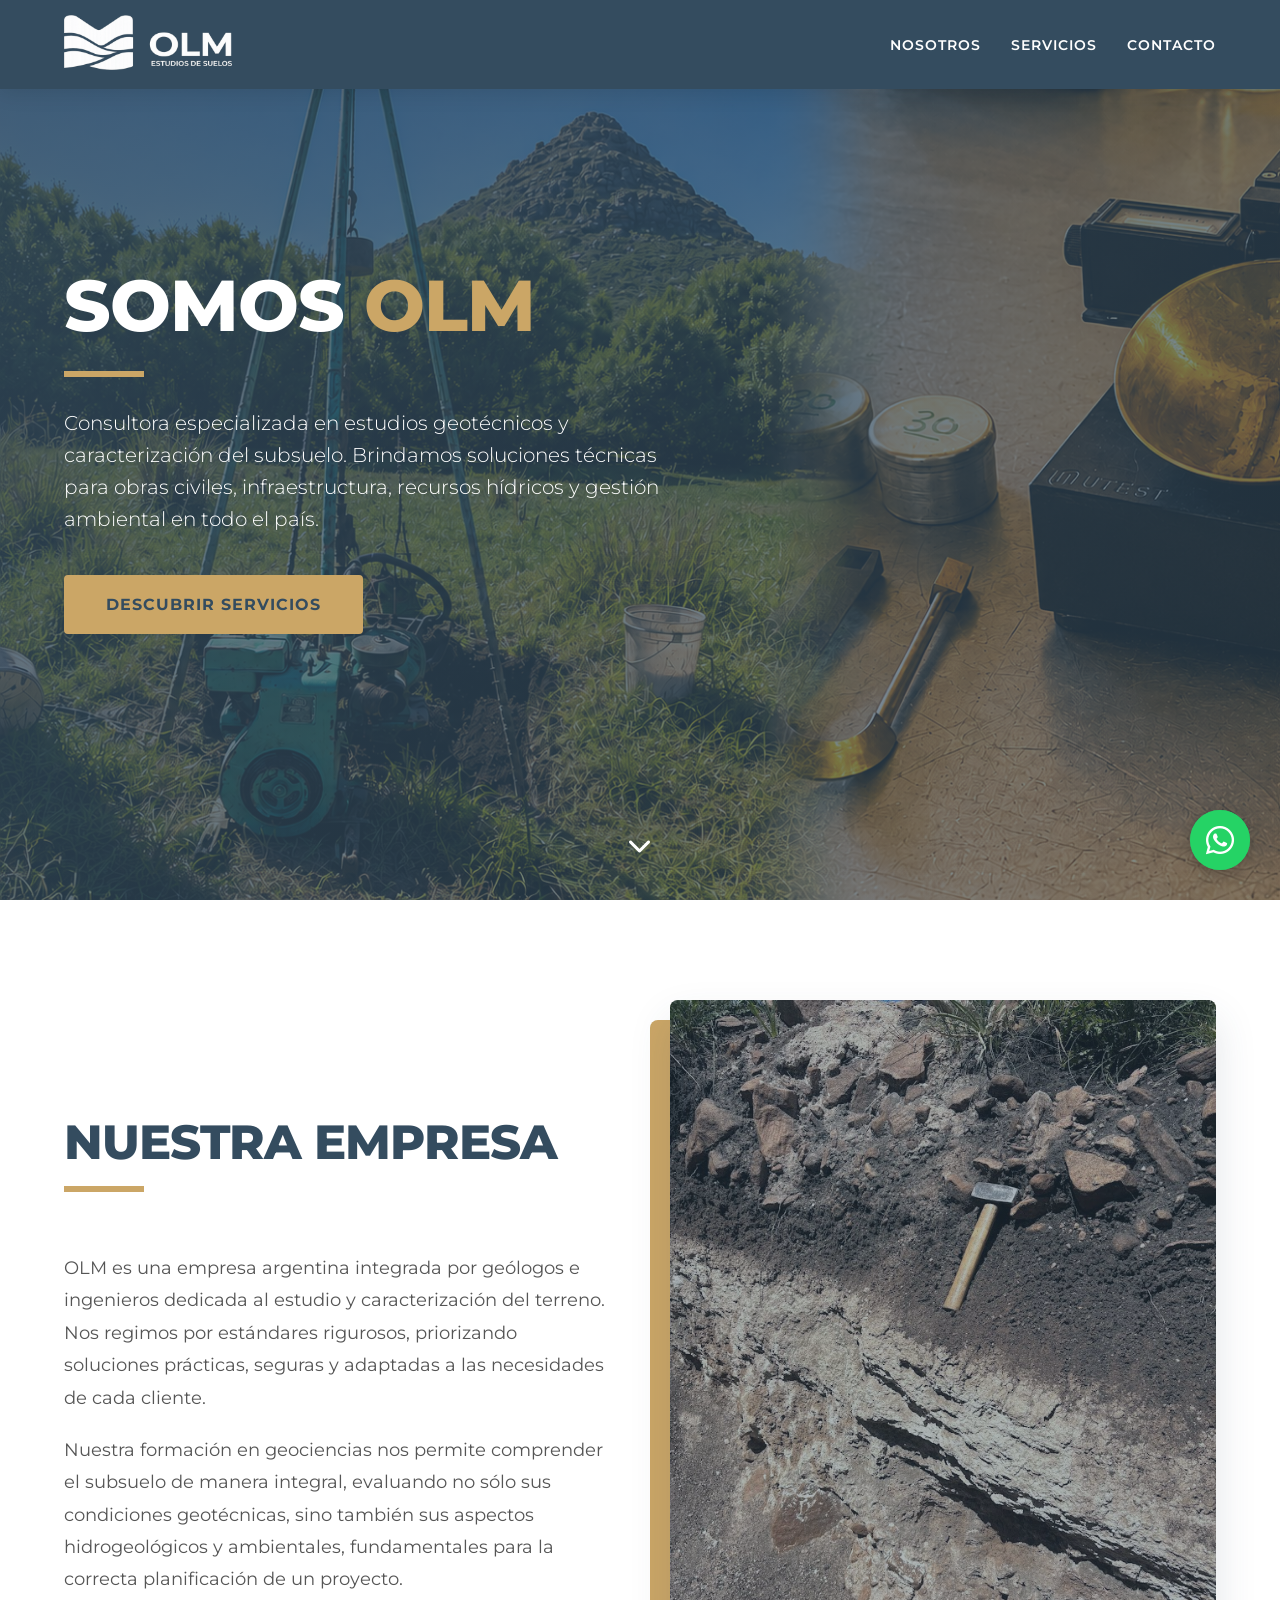
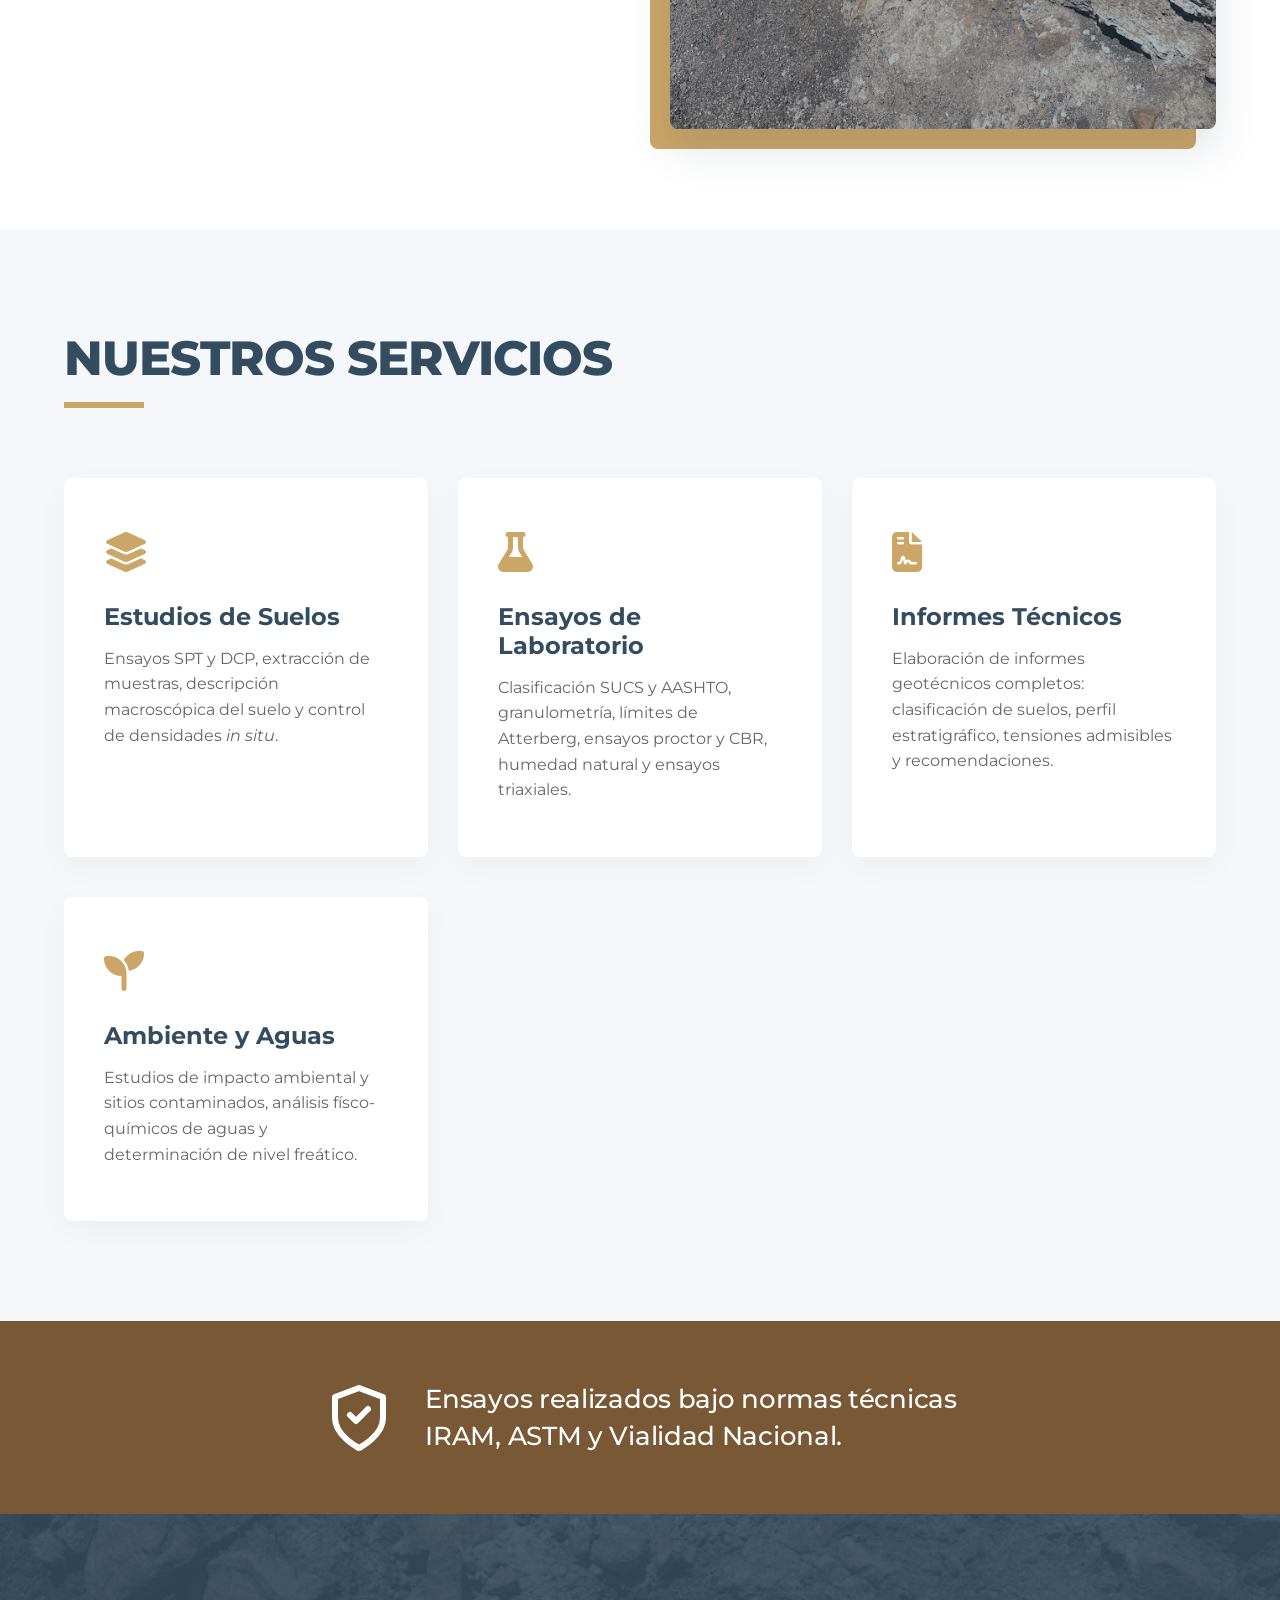
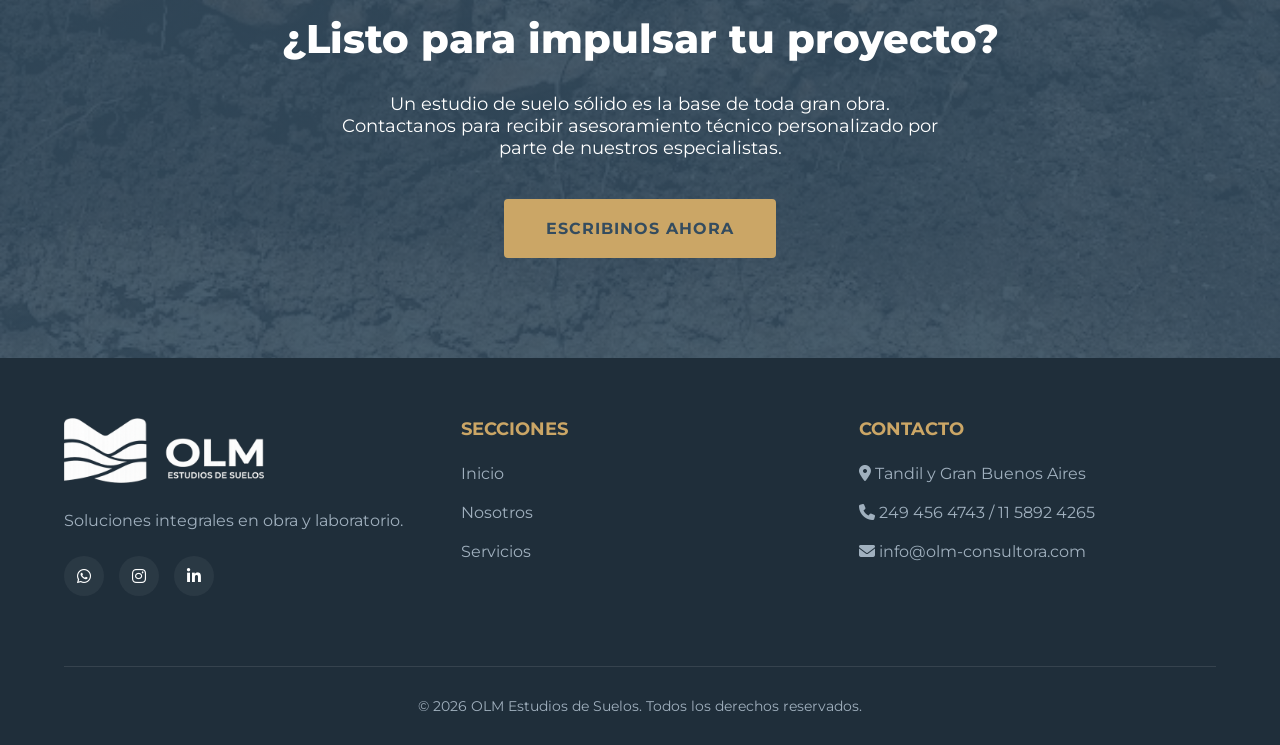
<file: index.html>
<!DOCTYPE html>
<html lang="es">
<head>
    <meta charset="UTF-8">
    <title>OLM - Estudios de Suelos</title>
    <link rel="icon" type="image/png" href="assets/ico_isologo.png">
    <meta name="viewport" content="width=device-width, initial-scale=1.0">

    <link href="https://fonts.googleapis.com/css2?family=Montserrat:wght@300;400;600;700;800&display=swap" rel="stylesheet">
    <link rel="stylesheet" href="https://cdnjs.cloudflare.com/ajax/libs/font-awesome/6.4.0/css/all.min.css">

    <link rel="stylesheet" href="styles.css">
</head>
<body>

<header id="header">
    <div class="logo">
        <a href="#">
            <img src="assets/logo_olm_blanco.png" alt="OLM Estudios de Suelos">
        </a>
    </div>
    <nav>
        <a href="#nosotros">Nosotros</a>
        <a href="#servicios">Servicios</a>
        <a href="#contacto">Contacto</a>
    </nav>
</header>

<section class="hero" id="inicio">
    <div class="hero-content reveal">
        <h1>SOMOS <span>OLM</span></h1>
        <div class="hero-bar"></div>
        <p>
            Consultora especializada en estudios geotécnicos y caracterización del subsuelo. 
            Brindamos soluciones técnicas para obras civiles, infraestructura, recursos hídricos
            y gestión ambiental en todo el país.
        </p>
        <a href="#servicios" class="hero-btn">Descubrir Servicios</a>
    </div>
    <a href="#nosotros" class="scroll-down"><i class="fa-solid fa-chevron-down"></i></a>
</section>

<section id="nosotros" class="about">
    <div class="about-content reveal">
        <div class="section-header">
            <h2 class="section-title">Nuestra Empresa</h2>
            <div class="section-bar"></div>
        </div>
        <p>
            OLM es una empresa argentina integrada por geólogos e ingenieros dedicada al estudio y caracterización del terreno. 
            Nos regimos por estándares rigurosos, priorizando soluciones prácticas, seguras y adaptadas a las necesidades de cada cliente.
        </p>
        <p>
            Nuestra formación en geociencias nos permite comprender el subsuelo de manera integral, evaluando no sólo
            sus condiciones geotécnicas, sino también sus aspectos hidrogeológicos y ambientales, fundamentales para 
            la correcta planificación de un proyecto.
        </p>
    </div>
    <div class="about-image reveal">
        <img src="assets/geo_martillo.jpg" alt="Estudios geotécnicos OLM">
    </div>
</section>

<section id="servicios" class="services">
    <div class="section-header reveal">
        <h2 class="section-title">Nuestros Servicios</h2>
        <div class="section-bar"></div>
    </div>

    <div class="services-grid">
        <div class="service-card-wrapper reveal">
            <div class="service-card">
                <div class="service-icon"><i class="fa-solid fa-layer-group"></i></div>
                <h3>Estudios de Suelos</h3>
                <p>Ensayos SPT y DCP, extracción de muestras, descripción macroscópica del suelo y control de densidades <i>in situ</i>.</p>
            </div>
        </div>

        <div class="service-card-wrapper reveal">
            <div class="service-card">
                <div class="service-icon"><i class="fa-solid fa-flask"></i></div>
                <h3>Ensayos de Laboratorio</h3>
                <p>Clasificación SUCS y AASHTO, granulometría, límites de Atterberg, ensayos proctor y CBR, humedad natural y ensayos triaxiales.</p>
            </div>
        </div>

        <div class="service-card-wrapper reveal">
            <div class="service-card">
                <div class="service-icon"><i class="fa-solid fa-file-contract"></i></div>
                <h3>Informes Técnicos</h3>
                <p>Elaboración de informes geotécnicos completos: clasificación de suelos, perfil estratigráfico, tensiones admisibles y recomendaciones.</p>
            </div>
        </div>

        <div class="service-card-wrapper reveal">
            <div class="service-card">
                <div class="service-icon"><i class="fa-solid fa-seedling"></i></div>
                <h3>Ambiente y Aguas</h3>
                <p>Estudios de impacto ambiental y sitios contaminados, análisis físco-químicos de aguas y determinación de nivel freático.</p>
            </div>
        </div>
    </div>
</section>

<section class="standards">
    <div class="standards-container reveal">
        <img src="assets/shield-check.svg" class="standards-icon" alt="Escudo de Seguridad">
        <p class="standards-text">
            Ensayos realizados bajo normas técnicas<br>IRAM, ASTM y Vialidad Nacional.
        </p>
    </div>
</section>

<section id="contacto" class="contact-cta">
    <div class="reveal">
        <h2>¿Listo para impulsar tu proyecto?</h2>
        <p>Un estudio de suelo sólido es la base de toda gran obra. Contactanos para recibir asesoramiento técnico personalizado por parte de nuestros especialistas.</p>
        <a href="mailto:info@olm-consultora.com" class="hero-btn">Escribinos Ahora</a>
    </div>
</section>

<footer>
    <div class="footer-grid">
        <div class="footer-col footer-logo">
            <img src="assets/logo_olm_blanco.png" alt="OLM">
            <p>Soluciones integrales en obra y laboratorio.</p>
            <div class="footer-social">
                <a href="https://wa.link/6kxc77" target="_blank"><i class="fa-brands fa-whatsapp"></i></a>
                <a href="https://www.instagram.com/olm.consultora/" target="_blank"><i class="fa-brands fa-instagram"></i></a>
                <a href="javascript:void(0);"><i class="fa-brands fa-linkedin-in"></i></a>
            </div>
        </div>
        <div class="footer-col">
            <h4>Secciones</h4>
            <a href="#inicio">Inicio</a>
            <a href="#nosotros">Nosotros</a>
            <a href="#servicios">Servicios</a>
        </div>
        <div class="footer-col">
            <h4>Contacto</h4>
            <p><i class="fa-solid fa-location-dot"></i> Tandil y Gran Buenos Aires</p>
            <p><i class="fa-solid fa-phone"></i> <a href="tel:+542494564743" class="phone-link">249 456 4743</a> / <a href="tel:+541158924265" class="phone-link">11 5892 4265</a></p>
            <a href="mailto:info@olm-consultora.com"><i class="fa-solid fa-envelope"></i> info@olm-consultora.com</a>
        </div>
    </div>
    <div class="footer-bottom">
        <p>© 2026 OLM Estudios de Suelos. Todos los derechos reservados.</p>
    </div>
</footer>

<a href="https://wa.link/6kxc77" class="whatsapp-float" target="_blank" rel="noopener noreferrer">
    <i class="fa-brands fa-whatsapp"></i>
</a>

<script>
    // Header Sticky Effect
    const header = document.getElementById('header');
    window.addEventListener('scroll', () => {
        if (window.scrollY > 50) {
            header.classList.add('scrolled');
        } else {
            header.classList.remove('scrolled');
        }
    });

    // Reveal on Scroll
    const reveals = document.querySelectorAll('.reveal');
    const revealOptions = {
        threshold: 0.15,
        rootMargin: "0px 0px -50px 0px"
    };

    const revealOnScroll = new IntersectionObserver(function(entries, observer) {
        entries.forEach(entry => {
            if (!entry.isIntersecting) {
                return;
            } else {
                entry.target.classList.add('active');
                observer.unobserve(entry.target);
            }
        });
    }, revealOptions);

    reveals.forEach(reveal => {
        revealOnScroll.observe(reveal);
    });
</script>

</body>
</html>
</file>
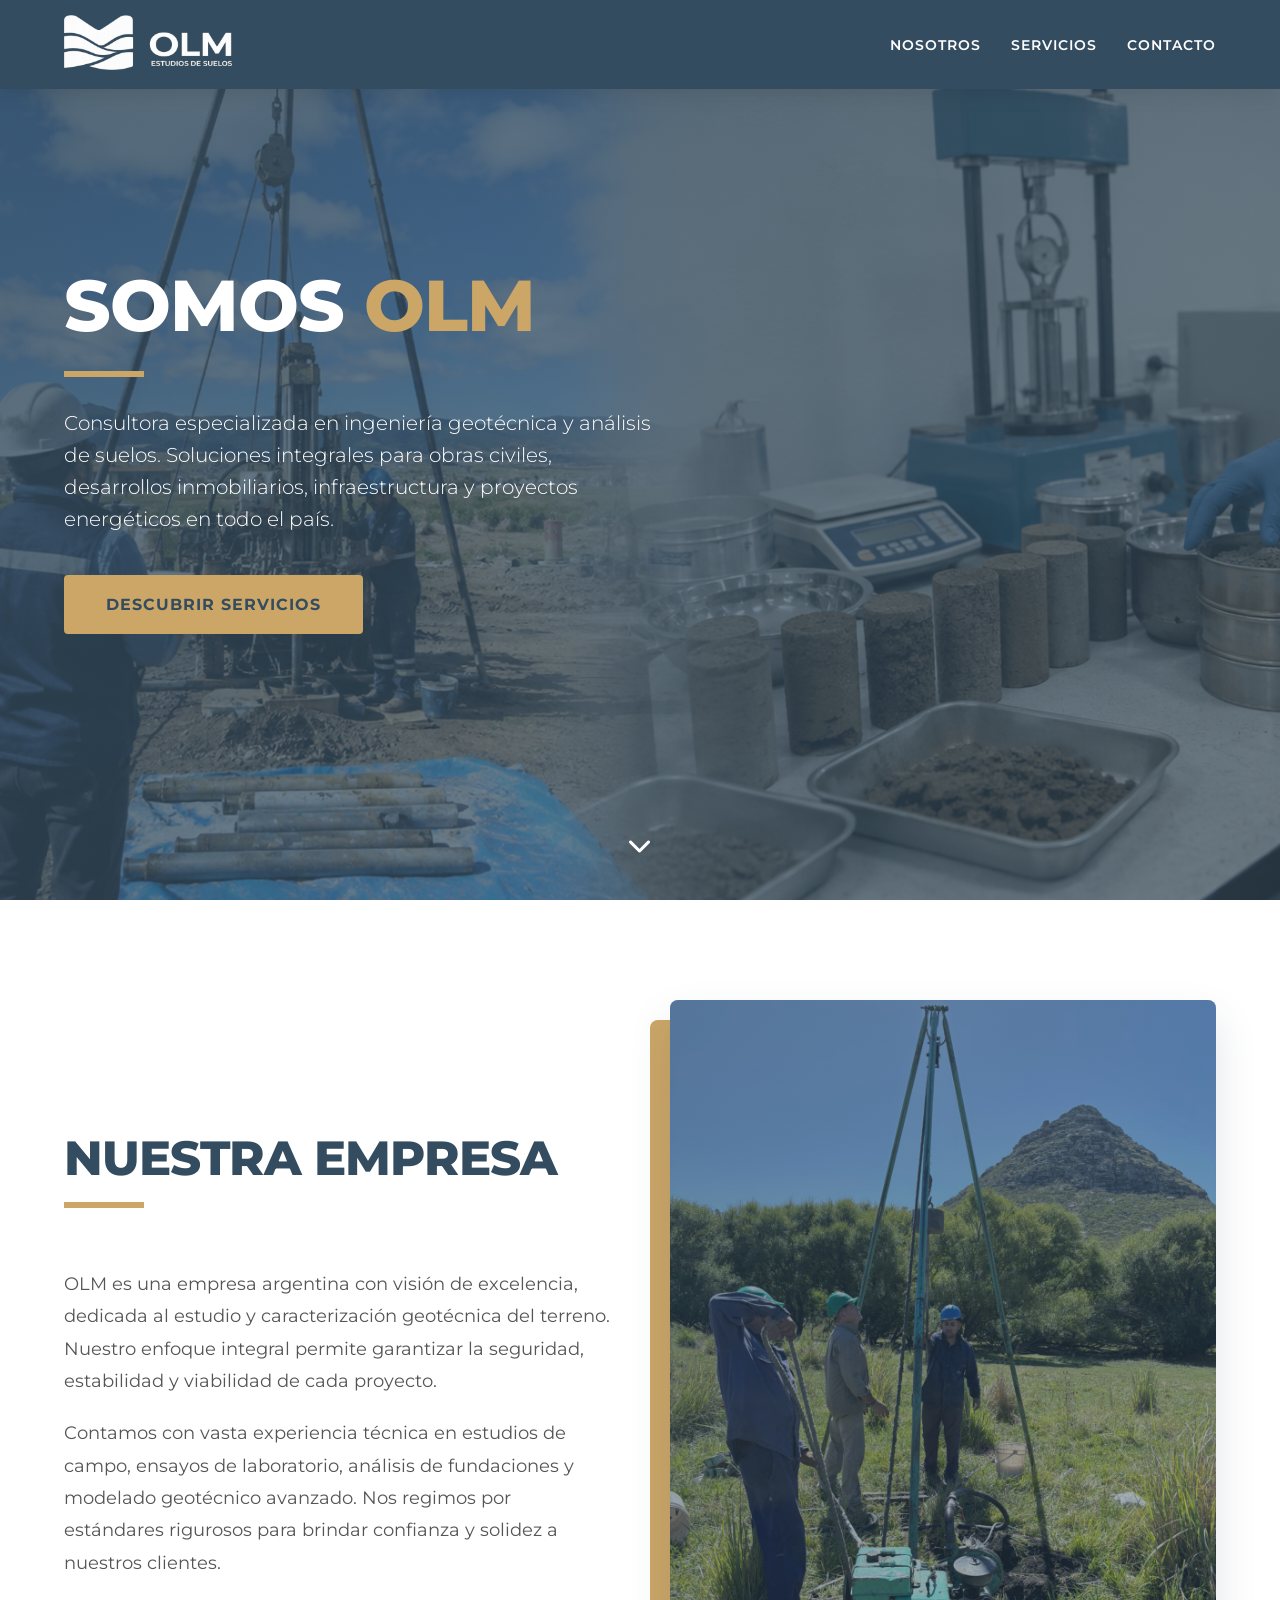
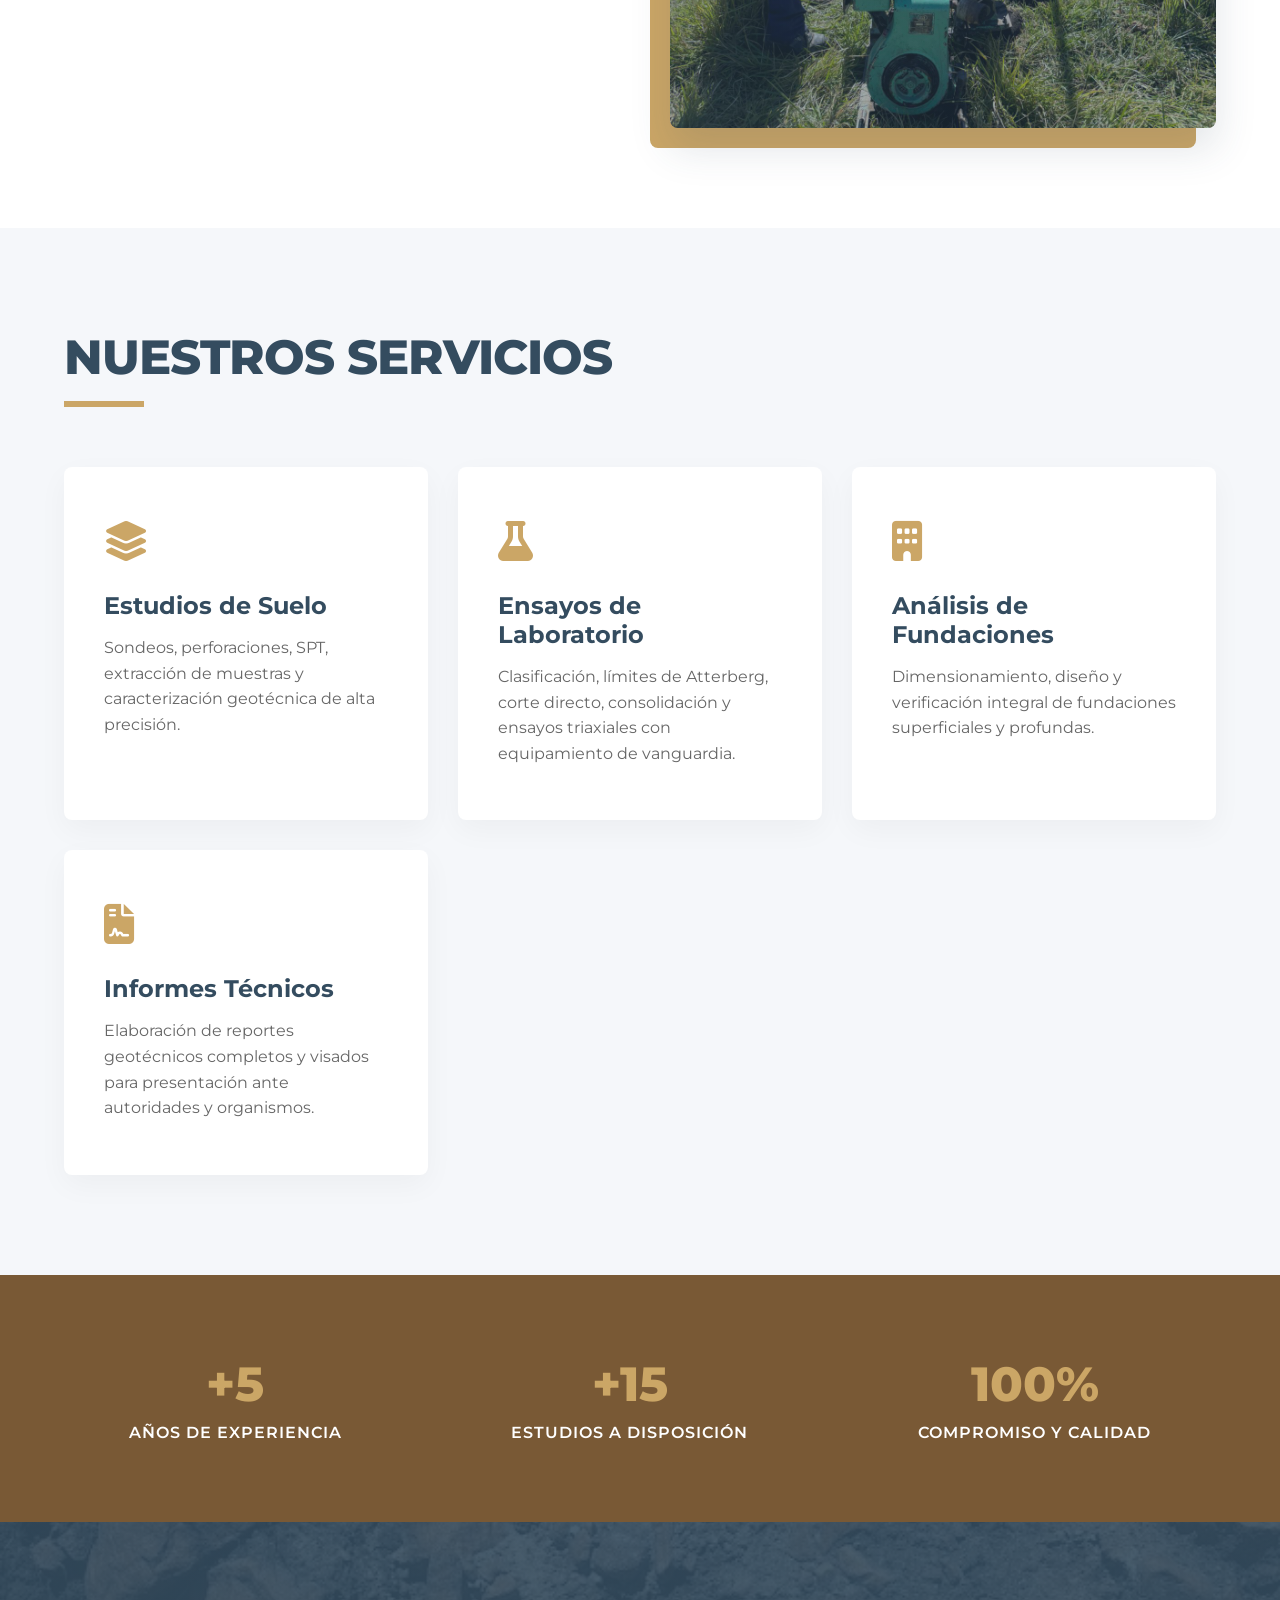
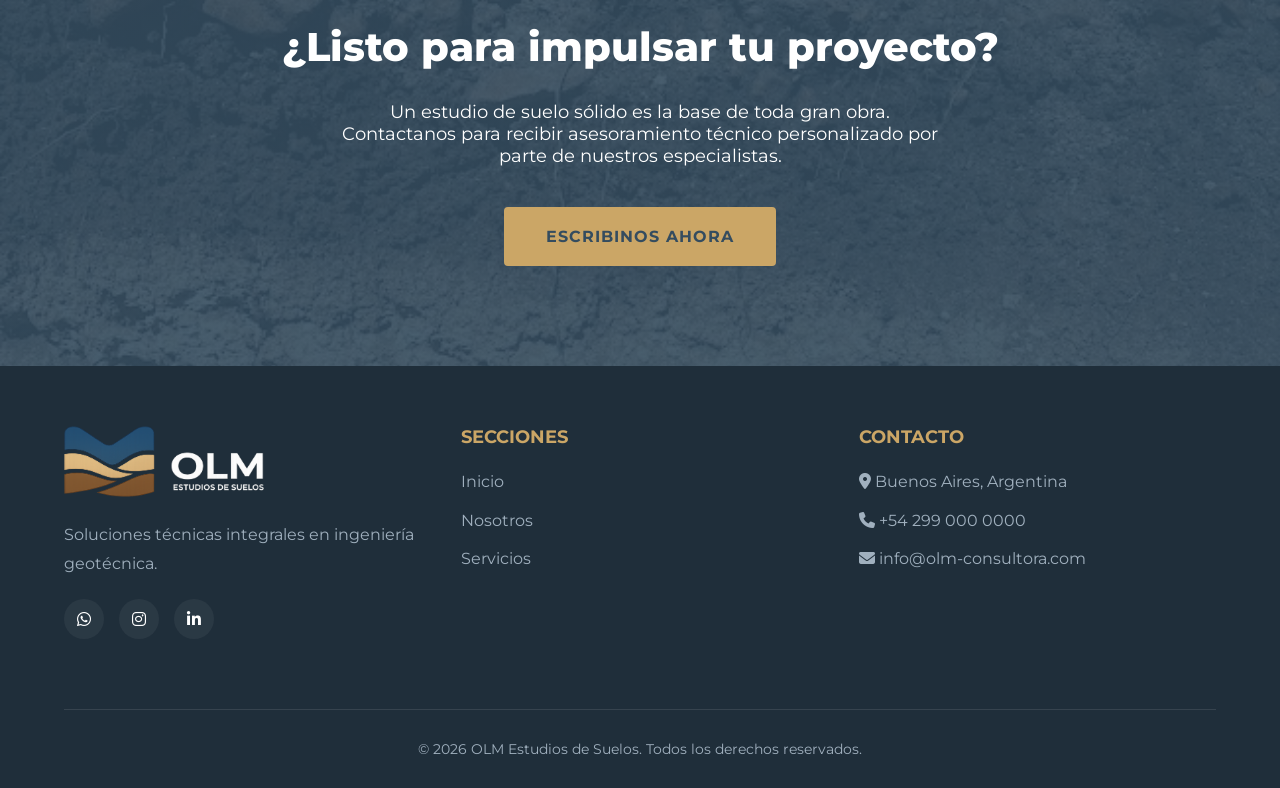
<file: index_version_beta.html>
<!DOCTYPE html>
<html lang="es">
<head>
    <meta charset="UTF-8">
    <title>OLM - Estudios de Suelos</title>
    <link rel="icon" type="image/png" href="assets/ico_isologo.png">
    <meta name="viewport" content="width=device-width, initial-scale=1.0">

    <link href="https://fonts.googleapis.com/css2?family=Montserrat:wght@300;400;600;700;800&display=swap" rel="stylesheet">
    <link rel="stylesheet" href="https://cdnjs.cloudflare.com/ajax/libs/font-awesome/6.4.0/css/all.min.css">

    <style>
        :root {
            --azul-profundo: #344C5F;
            --arena: #CBA666;
            --tierra: #795935;
            --blanco: #FFFFFF;
            --gris-claro: #F5F7FA;
            --transicion: all 0.4s cubic-bezier(0.25, 0.8, 0.25, 1);
        }

        * {
            margin: 0;
            padding: 0;
            box-sizing: border-box;
            font-family: 'Montserrat', sans-serif;
            scroll-behavior: smooth;
        }

        body {
            background-color: var(--blanco);
            color: var(--azul-profundo);
            overflow-x: hidden;
        }

        /* Utilidades de animación */
        .reveal {
            opacity: 0;
            transform: translateY(40px);
            transition: var(--transicion);
        }

        .reveal.active {
            opacity: 1;
            transform: translateY(0);
        }

        /* HEADER */
        header {
            position: fixed;
            width: 100%;
            top: 0;
            left: 0;
            background: var(--azul-profundo);
            padding: 15px 5%;
            display: flex;
            justify-content: space-between;
            align-items: center;
            z-index: 1000;
            box-shadow: 0 4px 20px rgba(0,0,0,0.1);
            transition: var(--transicion);
        }

        header.scrolled {
            padding: 10px 5%;
            background: rgba(52, 76, 95, 0.95);
            backdrop-filter: blur(10px);
        }

        .logo {
            display: flex;
            align-items: center;
        }

        .logo img {
            height: 55px;
            transition: var(--transicion);
        }

        header.scrolled .logo img {
            height: 45px;
        }

        nav {
            display: flex;
            gap: 30px;
        }

        nav a {
            text-decoration: none;
            color: var(--blanco);
            font-weight: 600;
            font-size: 14px;
            text-transform: uppercase;
            letter-spacing: 1px;
            transition: var(--transicion);
            position: relative;
        }

        nav a::after {
            content: '';
            position: absolute;
            width: 0;
            height: 2px;
            background: var(--arena);
            bottom: -5px;
            left: 0;
            transition: var(--transicion);
        }

        nav a:hover::after {
            width: 100%;
        }

        nav a:hover {
            color: var(--arena);
        }

        /* HERO */
        .hero {
            height: 100vh;
            background: linear-gradient(135deg, rgba(52, 76, 95, 0.85) 0%, rgba(52, 76, 95, 0.6) 100%),
                        url('assets/portada.png') center/cover no-repeat;        
            display: flex;
            align-items: center;
            padding: 0 5%;
            color: var(--blanco);
            position: relative;
        }

        .hero-content {
            max-width: 800px;
            z-index: 2;
        }

        .hero h1 {
            font-size: 72px;
            font-weight: 800;
            line-height: 1.1;
            margin-bottom: 25px;
            text-transform: uppercase;
            letter-spacing: -1px;
        }

        .hero h1 span {
            color: var(--arena);
        }

        .hero-bar {
            width: 80px;
            height: 6px;
            background: var(--arena);
            margin-bottom: 30px;
            transition: width 0.5s ease;
        }

        .hero:hover .hero-bar {
            width: 150px;
        }

        .hero p {
            font-size: 20px;
            line-height: 1.6;
            font-weight: 300;
            max-width: 600px;
            margin-bottom: 40px;
        }

        .hero-btn {
            display: inline-block;
            padding: 18px 40px;
            background: var(--arena);
            color: var(--azul-profundo);
            text-decoration: none;
            font-weight: 700;
            text-transform: uppercase;
            letter-spacing: 1px;
            border-radius: 4px;
            transition: var(--transicion);
            border: 2px solid var(--arena);
        }

        .hero-btn:hover {
            background: transparent;
            color: var(--arena);
        }

        .scroll-down {
            position: absolute;
            bottom: 40px;
            left: 50%;
            transform: translateX(-50%);
            color: var(--blanco);
            font-size: 24px;
            animation: bounce 2s infinite;
        }

        @keyframes bounce {
            0%, 20%, 50%, 80%, 100% { transform: translateY(0) translateX(-50%); }
            40% { transform: translateY(-20px) translateX(-50%); }
            60% { transform: translateY(-10px) translateX(-50%); }
        }

        /* GENERAL SECTION */
        section {
            padding: 100px 5%;
        }

        .section-header {
            margin-bottom: 60px;
        }

        .section-title {
            font-size: 48px;
            font-weight: 800;
            color: var(--azul-profundo);
            text-transform: uppercase;
            letter-spacing: -1px;
            margin-bottom: 15px;
        }

        .section-bar {
            width: 80px;
            height: 6px;
            background: var(--arena);
        }

        /* ABOUT */
        .about {
            background-color: var(--blanco);
            display: flex;
            align-items: center;
            justify-content: space-between;
            gap: 60px;
        }

        .about-content {
            flex: 1;
        }

        .about-content p {
            font-size: 18px;
            line-height: 1.8;
            color: #555;
            margin-bottom: 20px;
        }

        .about-image {
            flex: 1;
            position: relative;
        }

        .about-image img {
            display: block;
            width: 100%;
            border-radius: 8px;
            box-shadow: 0 20px 40px rgba(52, 76, 95, 0.15);
        }

        .about-image::before {
            content: '';
            position: absolute;
            width: 100%;
            height: 100%;
            background: var(--arena);
            top: 20px;
            left: -20px;
            z-index: -1;
            border-radius: 8px;
        }

        .about-image::after {
            content: '';
            position: absolute;
            width: 100%;
            height: 100%;
            top: 0;
            left: 0;
            background: linear-gradient(135deg, rgba(52, 76, 95, 0.6) 0%, rgba(52, 76, 95, 0.4) 100%);
            border-radius: 8px;
            pointer-events: none;
        }

        /* SERVICES */
        .services {
            background-color: var(--gris-claro);
        }

        .services-grid {
            display: grid;
            grid-template-columns: repeat(auto-fit, minmax(280px, 1fr));
            gap: 30px;
        }

        .service-card {
            background: var(--blanco);
            padding: 50px 40px;
            border-radius: 8px;
            box-shadow: 0 10px 30px rgba(0,0,0,0.04);
            transition: var(--transicion);
            border-bottom: 4px solid transparent;
            position: relative;
            overflow: hidden;
            z-index: 1;
        }

        .service-card::before {
            content: '';
            position: absolute;
            top: 0;
            left: 0;
            width: 100%;
            height: 0;
            background: var(--azul-profundo);
            z-index: -1;
            transition: var(--transicion);
        }

        .service-card:hover::before {
            height: 100%;
        }

        .service-card:hover {
            transform: translateY(-10px);
            border-bottom-color: var(--arena);
            box-shadow: 0 20px 40px rgba(52, 76, 95, 0.2);
        }

        .service-icon {
            font-size: 40px;
            color: var(--arena);
            margin-bottom: 25px;
            transition: var(--transicion);
        }

        .service-card h3 {
            font-size: 24px;
            margin-bottom: 15px;
            font-weight: 700;
            color: var(--azul-profundo);
            transition: var(--transicion);
        }

        .service-card p {
            color: #666;
            line-height: 1.6;
            transition: var(--transicion);
        }

        .service-card:hover h3,
        .service-card:hover p {
            color: var(--blanco);
        }

        /* METRICS / CTA BAND */
        .metrics {
            background: var(--tierra);
            color: var(--blanco);
            padding: 80px 5%;
            display: flex;
            justify-content: space-around;
            text-align: center;
            flex-wrap: wrap;
            gap: 40px;
        }

        .metric-item h4 {
            font-size: 48px;
            font-weight: 800;
            color: var(--arena);
            margin-bottom: 10px;
        }

        .metric-item p {
            font-size: 16px;
            font-weight: 600;
            text-transform: uppercase;
            letter-spacing: 1px;
        }

        /* CONTACT CTA */
        .contact-cta {
            background: linear-gradient(rgba(52, 76, 95, 0.9), rgba(52, 76, 95, 0.9)), url('assets/perfil_fondo.jpg') center/cover;
            padding: 100px 5%;
            text-align: center;
            color: var(--blanco);
        }

        .contact-cta h2 {
            font-size: 40px;
            font-weight: 800;
            margin-bottom: 30px;
        }

        .contact-cta p {
            font-size: 18px;
            margin-bottom: 40px;
            max-width: 600px;
            margin-left: auto;
            margin-right: auto;
        }

        /* FOOTER */
        footer {
            background: #1F2E3A; /* Más oscuro que el azul profundo */
            color: var(--blanco);
            padding: 60px 5% 30px;
        }

        .footer-grid {
            display: grid;
            grid-template-columns: repeat(auto-fit, minmax(250px, 1fr));
            gap: 40px;
            margin-bottom: 60px;
        }

        .footer-logo img {
            width: 200px;
            margin-bottom: 20px;
        }

        .footer-col h4 {
            font-size: 18px;
            font-weight: 700;
            margin-bottom: 20px;
            color: var(--arena);
            text-transform: uppercase;
        }

        .footer-col p, .footer-col a {
            color: #A0B0BE;
            text-decoration: none;
            line-height: 1.8;
            display: block;
            margin-bottom: 10px;
            transition: var(--transicion);
        }

        .footer-col a:hover {
            color: var(--arena);
            transform: translateX(5px);
        }

        .footer-social {
            display: flex;
            gap: 15px;
            margin-top: 20px;
        }

        .footer-social a {
            display: inline-flex;
            align-items: center;
            justify-content: center;
            width: 40px;
            height: 40px;
            background: rgba(255,255,255,0.05);
            border-radius: 50%;
            color: var(--blanco);
        }

        .footer-social a:hover {
            background: var(--arena);
            transform: translateY(-3px);
            color: var(--azul-profundo);
        }

        .footer-bottom {
            text-align: center;
            padding-top: 30px;
            border-top: 1px solid rgba(255,255,255,0.1);
            color: #A0B0BE;
            font-size: 14px;
        }

        /* RESPONSIVE */
        @media (max-width: 992px) {
            .hero h1 { font-size: 56px; }
            .about { flex-direction: column; }
            .about-image { margin-top: 40px; width: 100%; max-width: 600px; }
        }

        @media (max-width: 768px) {
            header { padding: 15px 5%; flex-direction: column; gap: 15px; }
            nav { gap: 15px; flex-wrap: wrap; justify-content: center; }
            .hero h1 { font-size: 42px; }
            .section-title { font-size: 36px; }
            .hero { text-align: center; }
            .hero-bar { margin: 0 auto 30px; }
            .scroll-down { display: none; }
        }
    </style>
</head>
<body>

<header id="header">
    <div class="logo">
        <a href="#">
            <img src="assets/olm_blanco_transparente_2.png" alt="OLM Estudios de Suelos">
        </a>
    </div>
    <nav>
        <a href="#nosotros">Nosotros</a>
        <a href="#servicios">Servicios</a>
        <a href="#contacto">Contacto</a>
    </nav>
</header>

<section class="hero" id="inicio">
    <div class="hero-content reveal">
        <h1>SOMOS <span>OLM</span></h1>
        <div class="hero-bar"></div>
        <p>
            Consultora especializada en ingeniería geotécnica y análisis de suelos. 
            Soluciones integrales para obras civiles, desarrollos inmobiliarios, infraestructura 
            y proyectos energéticos en todo el país.
        </p>
        <a href="#servicios" class="hero-btn">Descubrir Servicios</a>
    </div>
    <a href="#nosotros" class="scroll-down"><i class="fa-solid fa-chevron-down"></i></a>
</section>

<section id="nosotros" class="about">
    <div class="about-content reveal">
        <div class="section-header">
            <h2 class="section-title">Nuestra Empresa</h2>
            <div class="section-bar"></div>
        </div>
        <p>
            OLM es una empresa argentina con visión de excelencia, dedicada al estudio y caracterización geotécnica del terreno. 
            Nuestro enfoque integral permite garantizar la seguridad, estabilidad y viabilidad de cada proyecto.
        </p>
        <p>
            Contamos con vasta experiencia técnica en estudios de campo, ensayos de laboratorio, 
            análisis de fundaciones y modelado geotécnico avanzado. Nos regimos por estándares rigurosos 
            para brindar confianza y solidez a nuestros clientes.
        </p>
    </div>
    <div class="about-image reveal">
        <img src="assets/foto_spt.jpeg" alt="Estudios geotécnicos OLM">
    </div>
</section>

<section id="servicios" class="services">
    <div class="section-header reveal">
        <h2 class="section-title">Nuestros Servicios</h2>
        <div class="section-bar"></div>
    </div>

    <div class="services-grid">
        <div class="service-card reveal">
            <div class="service-icon"><i class="fa-solid fa-layer-group"></i></div>
            <h3>Estudios de Suelo</h3>
            <p>Sondeos, perforaciones, SPT, extracción de muestras y caracterización geotécnica de alta precisión.</p>
        </div>

        <div class="service-card reveal">
            <div class="service-icon"><i class="fa-solid fa-flask"></i></div>
            <h3>Ensayos de Laboratorio</h3>
            <p>Clasificación, límites de Atterberg, corte directo, consolidación y ensayos triaxiales con equipamiento de vanguardia.</p>
        </div>

        <div class="service-card reveal">
            <div class="service-icon"><i class="fa-solid fa-building"></i></div>
            <h3>Análisis de Fundaciones</h3>
            <p>Dimensionamiento, diseño y verificación integral de fundaciones superficiales y profundas.</p>
        </div>

        <div class="service-card reveal">
            <div class="service-icon"><i class="fa-solid fa-file-contract"></i></div>
            <h3>Informes Técnicos</h3>
            <p>Elaboración de reportes geotécnicos completos y visados para presentación ante autoridades y organismos.</p>
        </div>
    </div>
</section>

<section class="metrics">
    <div class="metric-item reveal">
        <h4>+5</h4>
        <p>Años de Experiencia</p>
    </div>
    <div class="metric-item reveal">
        <h4>+15</h4>
        <p>Estudios a disposición</p>
    </div>
    <div class="metric-item reveal">
        <h4>100%</h4>
        <p>Compromiso y Calidad</p>
    </div>
</section>

<section id="contacto" class="contact-cta">
    <div class="reveal">
        <h2>¿Listo para impulsar tu proyecto?</h2>
        <p>Un estudio de suelo sólido es la base de toda gran obra. Contactanos para recibir asesoramiento técnico personalizado por parte de nuestros especialistas.</p>
        <a href="mailto:info@olm-consultora.com" class="hero-btn">Escribinos Ahora</a>
    </div>
</section>

<footer>
    <div class="footer-grid">
        <div class="footer-col footer-logo">
            <img src="assets/logo_olm_transparente_letras_blancas.png" alt="OLM">
            <p>Soluciones técnicas integrales en ingeniería geotécnica.</p>
            <div class="footer-social">
                <a href="#"><i class="fa-brands fa-whatsapp"></i></a>
                <a href="#"><i class="fa-brands fa-instagram"></i></a>
                <a href="#"><i class="fa-brands fa-linkedin-in"></i></a>
            </div>
        </div>
        <div class="footer-col">
            <h4>Secciones</h4>
            <a href="#inicio">Inicio</a>
            <a href="#nosotros">Nosotros</a>
            <a href="#servicios">Servicios</a>
        </div>
        <div class="footer-col">
            <h4>Contacto</h4>
            <p><i class="fa-solid fa-location-dot"></i> Buenos Aires, Argentina</p>
            <p><i class="fa-solid fa-phone"></i> +54 299 000 0000</p>
            <a href="mailto:info@olm-consultora.com"><i class="fa-solid fa-envelope"></i> info@olm-consultora.com</a>
        </div>
    </div>
    <div class="footer-bottom">
        <p>© 2026 OLM Estudios de Suelos. Todos los derechos reservados.</p>
    </div>
</footer>

<script>
    // Header Sticky Effect
    const header = document.getElementById('header');
    window.addEventListener('scroll', () => {
        if (window.scrollY > 50) {
            header.classList.add('scrolled');
        } else {
            header.classList.remove('scrolled');
        }
    });

    // Reveal on Scroll
    const reveals = document.querySelectorAll('.reveal');
    const revealOptions = {
        threshold: 0.15,
        rootMargin: "0px 0px -50px 0px"
    };

    const revealOnScroll = new IntersectionObserver(function(entries, observer) {
        entries.forEach(entry => {
            if (!entry.isIntersecting) {
                return;
            } else {
                entry.target.classList.add('active');
                observer.unobserve(entry.target);
            }
        });
    }, revealOptions);

    reveals.forEach(reveal => {
        revealOnScroll.observe(reveal);
    });
</script>

</body>
</html>
</file>
<file: styles.css>
:root {
    --azul-profundo: #344C5F;
    --arena: #CBA666;
    --tierra: #795935;
    --blanco: #FFFFFF;
    --gris-claro: #F5F7FA;
    --transicion: all 0.4s cubic-bezier(0.25, 0.8, 0.25, 1);
}

* {
    margin: 0;
    padding: 0;
    box-sizing: border-box;
    font-family: 'Montserrat', sans-serif;
    scroll-behavior: smooth;
}

body {
    background-color: var(--blanco);
    color: var(--azul-profundo);
    overflow-x: hidden;
}

/* Utilidades de animación */
.reveal {
    opacity: 0;
    transform: translateY(40px);
    transition: var(--transicion);
}

.reveal.active {
    opacity: 1;
    transform: translateY(0);
}

/* HEADER */
header {
    position: fixed;
    width: 100%;
    top: 0;
    left: 0;
    background: var(--azul-profundo);
    padding: 15px 5%;
    display: flex;
    justify-content: space-between;
    align-items: center;
    z-index: 1000;
    box-shadow: 0 4px 20px rgba(0,0,0,0.1);
    transition: var(--transicion);
}

header.scrolled {
    padding: 10px 5%;
    background: rgba(52, 76, 95, 0.95);
    backdrop-filter: blur(10px);
}

.logo {
    display: flex;
    align-items: center;
}

.logo img {
    height: 55px;
    transition: var(--transicion);
}

header.scrolled .logo img {
    height: 45px;
}

nav {
    display: flex;
    gap: 30px;
}

nav a {
    text-decoration: none;
    color: var(--blanco);
    font-weight: 600;
    font-size: 14px;
    text-transform: uppercase;
    letter-spacing: 1px;
    transition: var(--transicion);
    position: relative;
}

nav a::after {
    content: '';
    position: absolute;
    width: 0;
    height: 2px;
    background: var(--arena);
    bottom: -5px;
    left: 0;
    transition: var(--transicion);
}

nav a:hover::after {
    width: 100%;
}

nav a:hover {
    color: var(--arena);
}

/* HERO */
.hero {
    height: 100vh;
    background: linear-gradient(135deg, rgba(52, 76, 95, 0.85) 0%, rgba(52, 76, 95, 0.6) 100%),
                url('assets/portada_spt_labo.png') left center/cover no-repeat;        
    display: flex;
    align-items: center;
    padding: 0 5%;
    color: var(--blanco);
    position: relative;
}

.hero-content {
    max-width: 800px;
    z-index: 2;
}

.hero h1 {
    font-size: 72px;
    font-weight: 800;
    line-height: 1.1;
    margin-bottom: 25px;
    text-transform: uppercase;
    letter-spacing: -1px;
}

.hero h1 span {
    color: var(--arena);
}

.hero-bar {
    width: 80px;
    height: 6px;
    background: var(--arena);
    margin-bottom: 30px;
    transition: width 0.5s ease;
}

.hero:hover .hero-bar {
    width: 150px;
}

.hero p {
    font-size: 20px;
    line-height: 1.6;
    font-weight: 300;
    max-width: 600px;
    margin-bottom: 40px;
}

.hero-btn {
    display: inline-block;
    padding: 18px 40px;
    background: var(--arena);
    color: var(--azul-profundo);
    text-decoration: none;
    font-weight: 700;
    text-transform: uppercase;
    letter-spacing: 1px;
    border-radius: 4px;
    transition: var(--transicion);
    border: 2px solid var(--arena);
}

.hero-btn:hover {
    background: transparent;
    color: var(--arena);
}

.scroll-down {
    position: absolute;
    bottom: 40px;
    left: 50%;
    transform: translateX(-50%);
    color: var(--blanco);
    font-size: 24px;
    animation: bounce 2s infinite;
}

@keyframes bounce {
    0%, 20%, 50%, 80%, 100% { transform: translateY(0) translateX(-50%); }
    40% { transform: translateY(-20px) translateX(-50%); }
    60% { transform: translateY(-10px) translateX(-50%); }
}

/* GENERAL SECTION */
section {
    padding: 100px 5%;
}

.section-header {
    margin-bottom: 60px;
}

.section-title {
    font-size: 48px;
    font-weight: 800;
    color: var(--azul-profundo);
    text-transform: uppercase;
    letter-spacing: -1px;
    margin-bottom: 15px;
}

.section-bar {
    width: 80px;
    height: 6px;
    background: var(--arena);
}

/* ABOUT */
.about {
    background-color: var(--blanco);
    display: flex;
    align-items: center;
    justify-content: space-between;
    gap: 60px;
}

.about-content {
    flex: 1;
}

.about-content p {
    font-size: 18px;
    line-height: 1.8;
    color: #555;
    margin-bottom: 20px;
}

.about-image {
    flex: 1;
    position: relative;
}

.about-image img {
    display: block;
    width: 100%;
    border-radius: 8px;
    box-shadow: 0 20px 40px rgba(52, 76, 95, 0.15);
}

.about-image::before {
    content: '';
    position: absolute;
    width: 100%;
    height: 100%;
    background: var(--arena);
    top: 20px;
    left: -20px;
    z-index: -1;
    border-radius: 8px;
}

.about-image::after {
    content: '';
    position: absolute;
    width: 100%;
    height: 100%;
    top: 0;
    left: 0;
    background: linear-gradient(135deg, rgba(52, 76, 95, 0.4) 0%, rgba(52, 76, 95, 0.4) 100%);
    border-radius: 8px;
    pointer-events: none;
}

/* SERVICES */
.services {
    background-color: var(--gris-claro);
}

.services-grid {
    display: grid;
    grid-template-columns: repeat(auto-fit, minmax(280px, 1fr));
    gap: 30px;
}

.service-card-wrapper {
    padding-top: 10px;
    background: transparent;
    display: flex;
    flex-direction: column;
    height: 100%;
}

.service-card {
    flex: 1;
    background: var(--blanco);
    padding: 50px 40px;
    border-radius: 8px;
    box-shadow: 0 10px 30px rgba(0,0,0,0.04);
    transition: var(--transicion);
    border-bottom: 4px solid transparent;
    position: relative;
    overflow: hidden;
    z-index: 1;
}

.service-card::before {
    content: '';
    position: absolute;
    top: 0;
    left: 0;
    width: 100%;
    height: 0;
    background: var(--azul-profundo);
    z-index: -1;
    transition: var(--transicion);
}

.service-card-wrapper:hover .service-card::before {
    height: 100%;
}

.service-card-wrapper:hover .service-card {
    transform: translateY(-10px);
    border-bottom-color: var(--arena);
    box-shadow: 0 20px 40px rgba(52, 76, 95, 0.2);
}

.service-icon {
    font-size: 40px;
    color: var(--arena);
    margin-bottom: 25px;
    transition: var(--transicion);
}

.service-card h3 {
    font-size: 24px;
    margin-bottom: 15px;
    font-weight: 700;
    color: var(--azul-profundo);
    transition: var(--transicion);
}

.service-card p {
    color: #666;
    line-height: 1.6;
    transition: var(--transicion);
}

.service-card-wrapper:hover .service-card h3,
.service-card-wrapper:hover .service-card p {
    color: var(--blanco);
}

/* STANDARDS / CTA BAND */
.standards {
    background: var(--tierra);
    color: var(--blanco);
    padding: 60px 5%;
    display: flex;
    justify-content: center;
    align-items: center;
}

.standards-container {
    display: flex;
    align-items: center;
    justify-content: center;
    gap: 30px;
    max-width: 900px;
    width: 100%;
}

.standards-icon {
    width: 72px;
    height: 72px;
    color: var(--blanco);
    flex-shrink: 0;
    stroke-width: 2.2;
}

.standards-text {
    font-size: 26px;
    font-weight: 500;
    line-height: 1.4;
    color: var(--blanco);
    letter-spacing: -0.3px;
}

@media (max-width: 768px) {
    .standards {
        padding: 50px 5%;
    }
    .standards-container {
        gap: 20px;
    }
    .standards-icon {
        width: 56px;
        height: 56px;
    }
    .standards-text {
        font-size: 18px;
    }
}

@media (max-width: 480px) {
    .standards-container {
        flex-direction: column;
        text-align: center;
        gap: 15px;
    }
}

/* CONTACT CTA */
.contact-cta {
    background: linear-gradient(rgba(52, 76, 95, 0.9), rgba(52, 76, 95, 0.9)), url('assets/perfil_fondo.jpg') center/cover;
    padding: 100px 5%;
    text-align: center;
    color: var(--blanco);
}

.contact-cta h2 {
    font-size: 40px;
    font-weight: 800;
    margin-bottom: 30px;
}

.contact-cta p {
    font-size: 18px;
    margin-bottom: 40px;
    max-width: 600px;
    margin-left: auto;
    margin-right: auto;
}

/* FOOTER */
footer {
    background: #1F2E3A; /* Más oscuro que el azul profundo */
    color: var(--blanco);
    padding: 60px 5% 30px;
}

.footer-grid {
    display: grid;
    grid-template-columns: repeat(auto-fit, minmax(250px, 1fr));
    gap: 40px;
    margin-bottom: 60px;
}

.footer-logo img {
    width: 200px;
    margin-bottom: 20px;
}

.footer-col h4 {
    font-size: 18px;
    font-weight: 700;
    margin-bottom: 20px;
    color: var(--arena);
    text-transform: uppercase;
}

.footer-col p, .footer-col a {
    color: #A0B0BE;
    text-decoration: none;
    line-height: 1.8;
    display: block;
    margin-bottom: 10px;
    transition: var(--transicion);
}

.footer-col a:hover {
    color: var(--arena);
    transform: translateX(5px);
}

.footer-col a.phone-link {
    display: inline;
    margin-bottom: 0;
    transition: color 0.4s ease;
}

.footer-col a.phone-link:hover {
    color: var(--arena);
    transform: none;
}

.footer-social {
    display: flex;
    gap: 15px;
    margin-top: 20px;
}

.footer-social a {
    display: inline-flex;
    align-items: center;
    justify-content: center;
    width: 40px;
    height: 40px;
    background: rgba(255,255,255,0.05);
    border-radius: 50%;
    color: var(--blanco);
}

.footer-social a:hover {
    background: var(--arena);
    transform: translateY(-3px);
    color: var(--azul-profundo);
}

.footer-bottom {
    text-align: center;
    padding-top: 30px;
    border-top: 1px solid rgba(255,255,255,0.1);
    color: #A0B0BE;
    font-size: 14px;
}

/* RESPONSIVE */
@media (max-width: 992px) {
    .hero h1 { font-size: 56px; }
    .about { flex-direction: column; }
    .about-image { margin-top: 40px; width: 100%; max-width: 600px; }
}

@media (max-width: 768px) {
    header { padding: 15px 5%; flex-direction: column; gap: 15px; }
    nav { gap: 15px; flex-wrap: wrap; justify-content: center; }
    .hero h1 { font-size: 42px; }
    .section-title { font-size: 36px; }
    .hero { text-align: center; }
    .hero-bar { margin: 0 auto 30px; }
    .scroll-down { display: none; }
}

/* WHATSAPP FLOAT BUTTON */
.whatsapp-float {
    position: fixed;
    width: 60px;
    height: 60px;
    bottom: 30px;
    right: 30px;
    background-color: #25D366;
    color: #FFFFFF;
    border-radius: 50%;
    box-shadow: 0 4px 15px rgba(0, 0, 0, 0.25);
    z-index: 10000;
    display: flex;
    align-items: center;
    justify-content: center;
    text-decoration: none;
    font-size: 32px;
    transition: all 0.3s cubic-bezier(0.25, 0.8, 0.25, 1);
}

.whatsapp-float:hover {
    background-color: #20BA5A;
    transform: scale(1.1) translateY(-5px);
    box-shadow: 0 8px 25px rgba(37, 211, 102, 0.4);
    color: #FFFFFF;
}

/* Pulse animation effect */
.whatsapp-float::before {
    content: '';
    position: absolute;
    width: 100%;
    height: 100%;
    border-radius: 50%;
    background-color: #25D366;
    opacity: 0.7;
    z-index: -1;
    animation: whatsapp-pulse 2s infinite;
}

@keyframes whatsapp-pulse {
    0% {
        transform: scale(1);
        opacity: 0.7;
    }
    100% {
        transform: scale(1.6);
        opacity: 0;
    }
}
</file>
